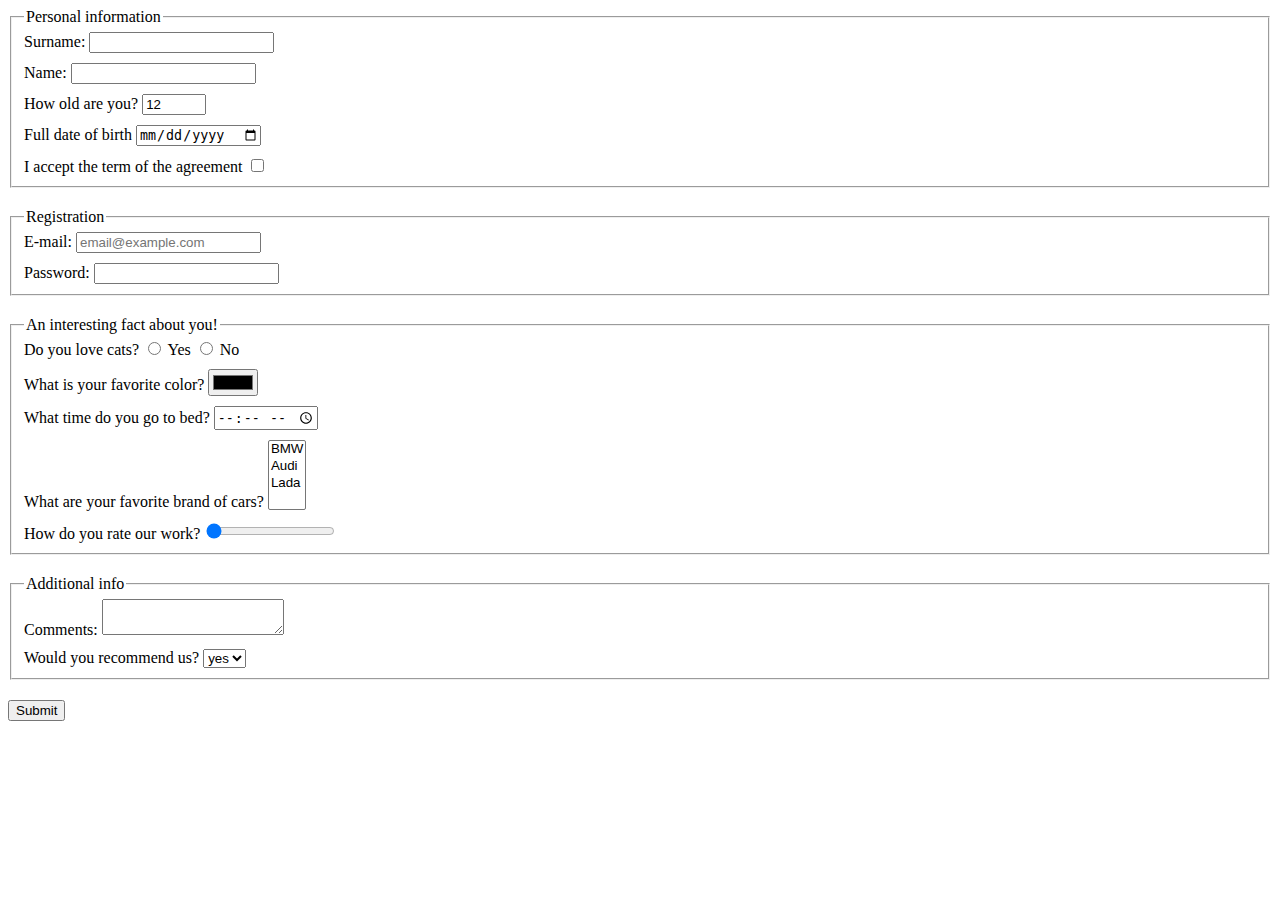
<file: index.html>
<!doctype html><html lang="en"><head><meta charset="UTF-8"><meta name="viewport" content="width=device-width, user-scalable=no, initial-scale=1.0, maximum-scale=1.0, minimum-scale=1.0"><meta http-equiv="X-UA-Compatible" content="ie=edge"><title>HTML Form</title><link rel="stylesheet" href="style.cade3a26.css"></head><body> <script type="text/javascript" src="main.5883b77c.js"></script> <form action="https://mate-academy-form-lesson.herokuapp.com/create-application" method="post"> <fieldset> <legend> Personal information </legend> <div class="top"> <label for="surnameId"> Surname: </label> <input type="text" name="surname" id="surnameId" required> </div> <div class="middle"> <label for="nameId"> Name: </label> <input type="text" name="name" id="nameId" required> </div> <div class="middle"> <label for="year"> How old are you? </label> <input type="number" value="12" name="year-old" id="year" min="12" max="100" required> </div> <div class="middle"> <label for="birthdayId"> Full date of birth </label> <input type="date" name="birthday" id="birthdayId" required> </div> <div class="bottom"> <label for="termsId"> I accept the term of the agreement </label> <input type="checkbox" name="terms" id="termsId" required> </div> </fieldset> <fieldset> <legend> Registration </legend> <div class="top"> <label for="emailId"> E-mail: </label> <input type="email" name="email" id="emailId" placeholder="email@example.com"> </div> <div class="bottom"> <label for="passwordId"> Password: </label> <input type="password" name="password" id="passwordId"> </div> </fieldset> <fieldset> <legend> An interesting fact about you! </legend> <div class="top"> Do you love cats? <input type="radio" name="cats" id="yes"> <label for="yes">Yes</label> <input type="radio" name="cats" id="no"> <label for="no">No</label> </div> <div class="middle"> <label for="colorId"> What is your favorite color? </label> <input type="color" name="color" id="colorId"> </div> <div class="middle"> <label for="bedId"> What time do you go to bed? </label> <input type="time" name="bed" id="bedId"> </div> <div class="middle"> <label for="brandId"> What are your favorite brand of cars? </label> <select name="brand" id="brandId" multiple> <option value="BMW">BMW</option> <option value="Audi">Audi</option> <option value="Lada">Lada</option> </select> </div> <div class="bottom"> <label for="rateId"> How do you rate our work? </label> <input type="range" name="rate" id="rateId" value="0"> </div> </fieldset> <fieldset class="bottom"> <legend> Additional info </legend> <div class="top"> <label for="commentId"> Comments: </label> <textarea name="comment" id="commentId"></textarea> </div> <div class="bottom"> <label for="recommendId"> Would you recommend us? </label> <select name="recommend" id="recommendId"> <option value="yes">yes</option> <option value="no">no</option> </select> </div> </fieldset> <input type="submit" value="Submit"> </form> </body></html>
</file>
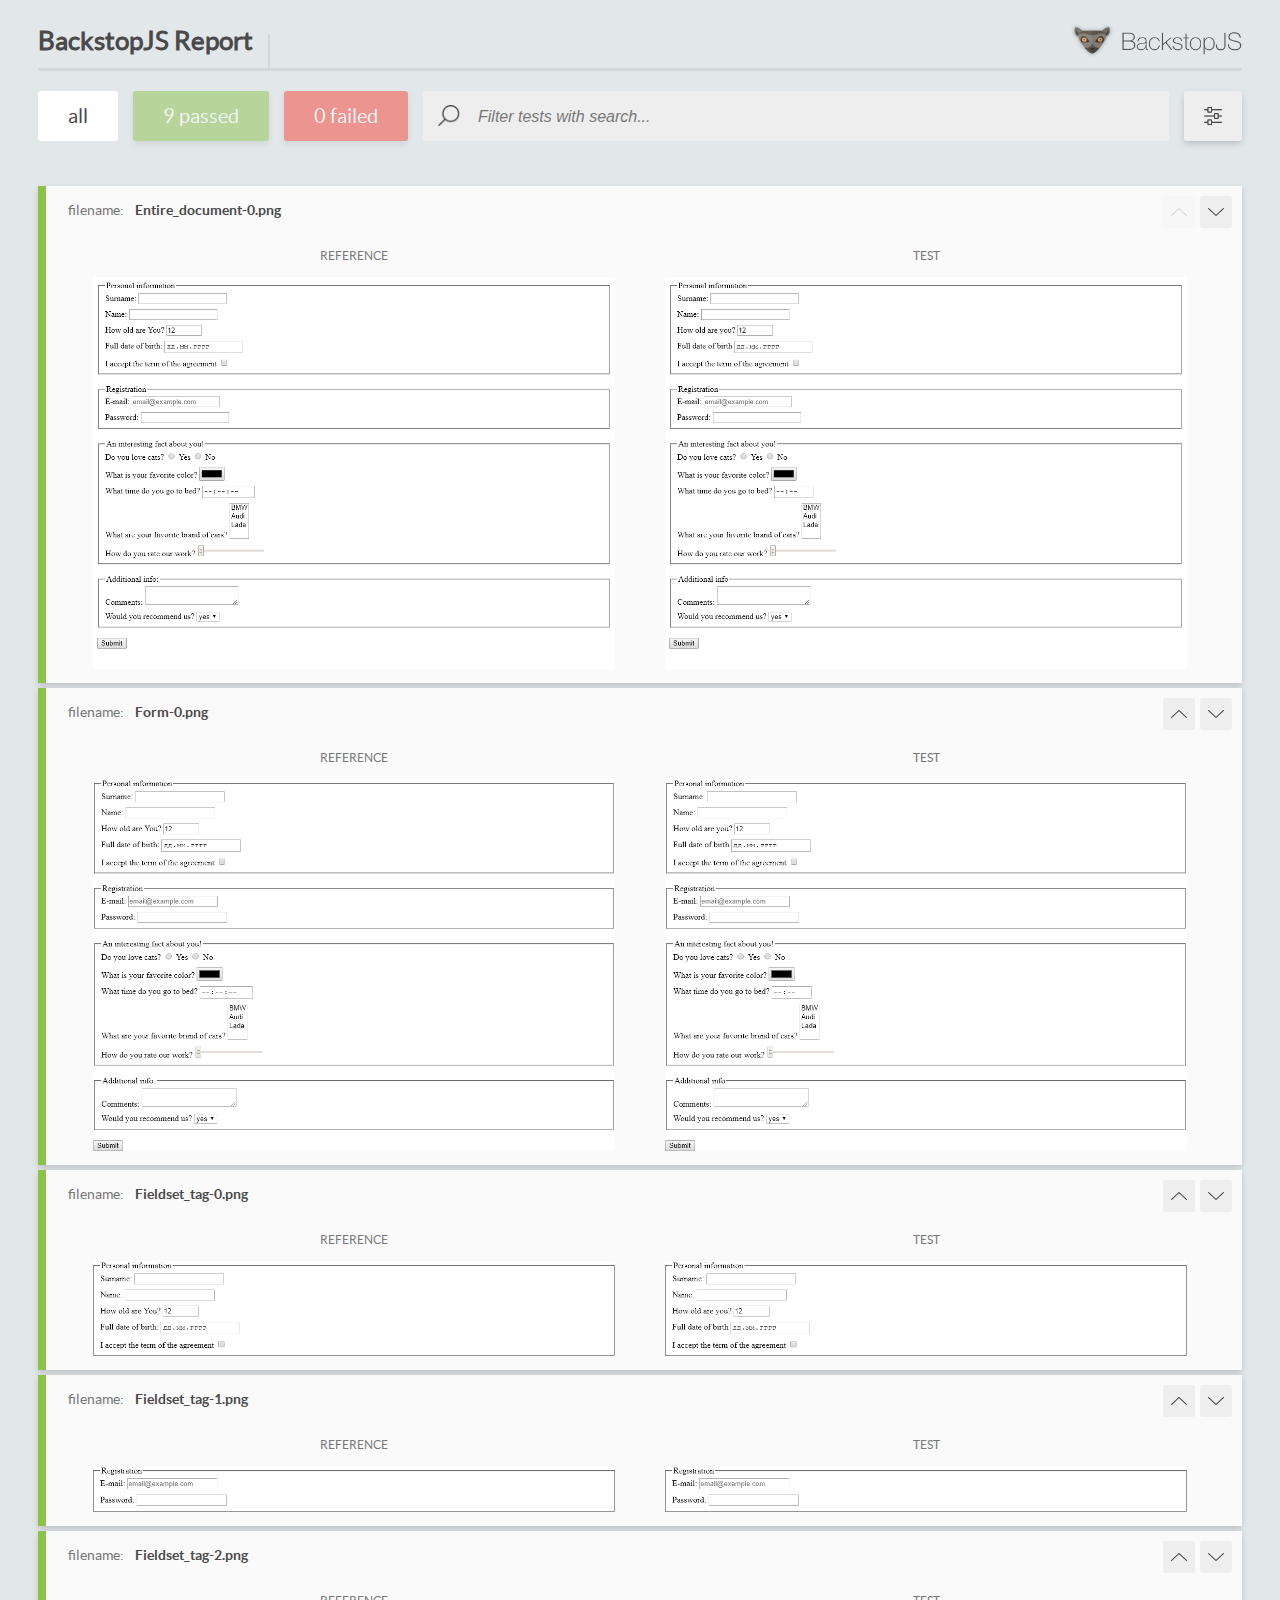
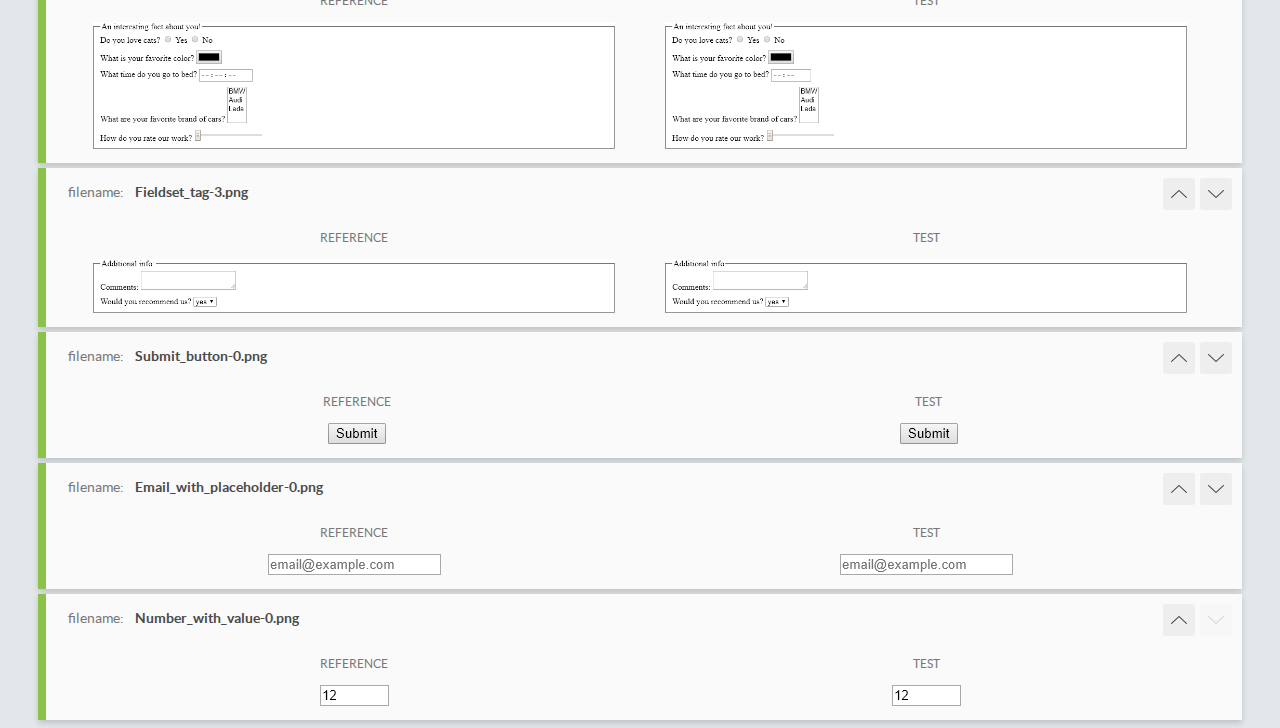
<file: report/html_report/index.html>
<!DOCTYPE html>
<html>
  <head>
    <meta charset="utf-8">
    <title>BackstopJS Report</title>

    <style>
      @font-face {
          font-family: 'latoregular';
          src: url('./assets/fonts/lato-regular-webfont.woff2') format('woff2'),
              url('./assets/fonts/lato-regular-webfont.woff') format('woff');
          font-weight: 400;
          font-style: normal;
      }
      @font-face {
          font-family: 'latobold';
          src: url('./assets/fonts/lato-bold-webfont.woff2') format('woff2'),
              url('./assets/fonts/lato-bold-webfont.woff') format('woff');
          font-weight: 700;
          font-style: normal;
      }

      .ReactModal__Body--open {
          overflow: hidden;
      }
      .ReactModal__Body--open .header {
        display: none;
      }

    </style>
  </head>
  <body style="background-color: #E2E7EA">
    <div id="root">

    </div>
    <script type="text/javascript">
      function report (report) { // eslint-disable-line no-unused-vars
        window.tests = report;
      }
    </script>
    <script type="text/javascript" src="config.js"></script>
    <script type="text/javascript" src="index_bundle.js"></script>
  </body>
</html>
</file>
<file: style.cade3a26.css>
.middle,.top{margin-bottom:10px}.bottom,.middle{margin-top:10px}fieldset{margin-bottom:20px}fieldset.bottom{margin-top:20px}
/*# sourceMappingURL=style.cade3a26.css.map */
</file>
